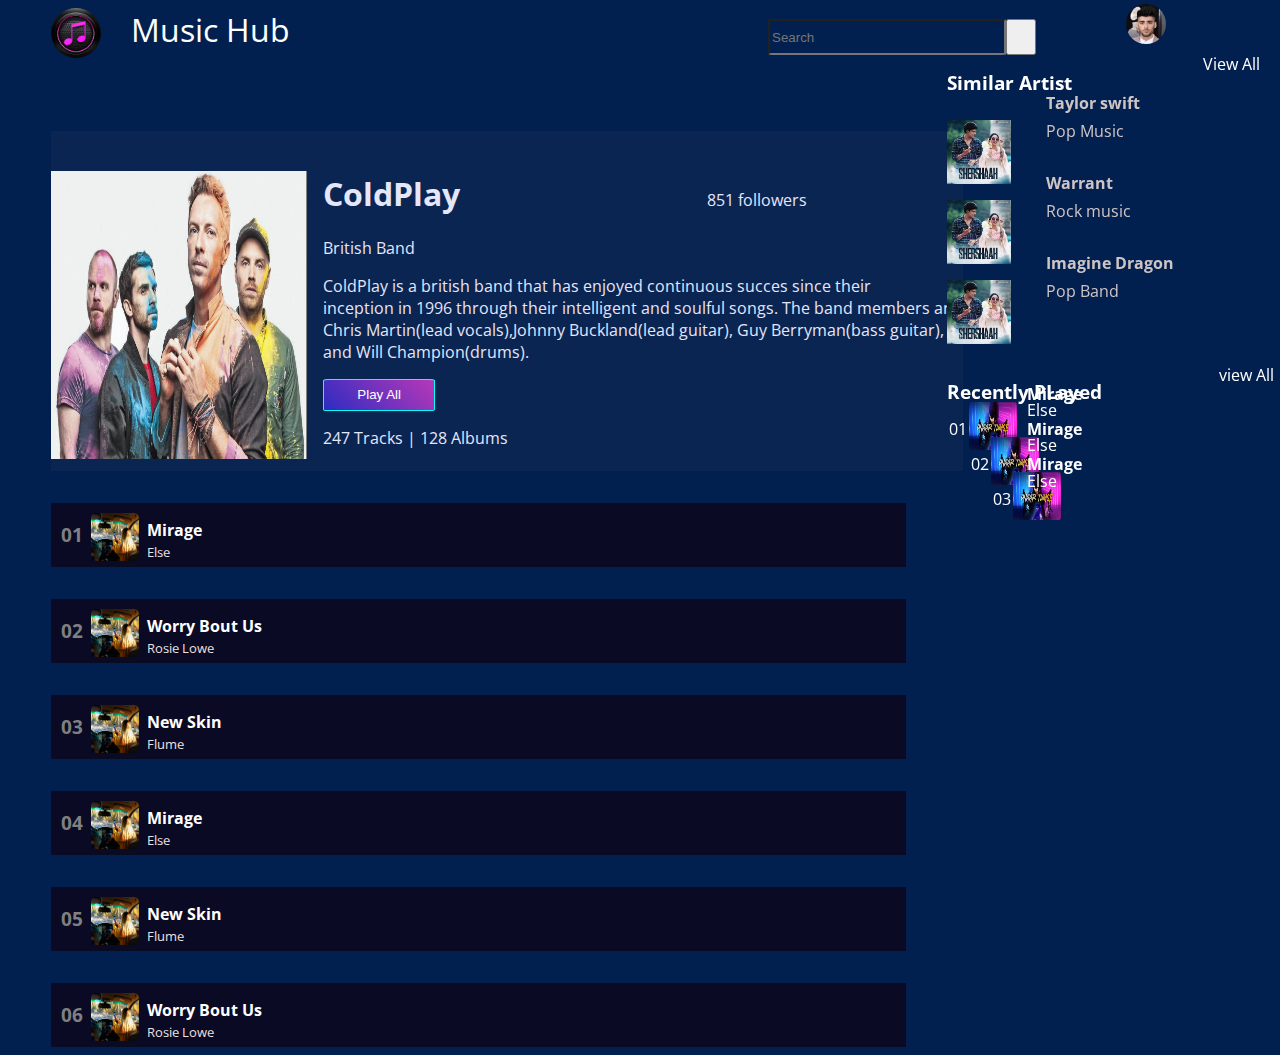
<file: index1.html>
<!DOCTYPE html>
<html lang="en">
<head>
    <meta charset="UTF-8">
    <meta http-equiv="X-UA-Compatible" content="IE=edge">
    <meta name="viewport" content="width=device-width, initial-scale=1.0">
    <link rel="stylesheet" href="https://pro.fontawesome.com/releases/v5.10.0/css/all.css" integrity="sha384-AYmEC3Yw5cVb3ZcuHtOA93w35dYTsvhLPVnYs9eStHfGJvOvKxVfELGroGkvsg+p" crossorigin="anonymous"/>
    <link rel="stylesheet" href="asset/style1.css">
    <title>Document</title>
</head>
<body>
        <section class="header">
        <div>
        <img class="image-icon" src="asset/images/micon.jpg" alt="icon">
        <span class="title">Music Hub</span>
        </div>
        <div class="wrap">
            <div class="search">
               <input type="text" class="searchTerm" placeholder="Search">
               <button type="submit" class="searchButton">
               <i class="fa fa-search"></i>
            
               <i id="bell" class="fas fa-bell"></i>
                <img id="zayn" src="asset/images/zayn.jpg">
               </button>
              
            </div>
         </div>
        </section>
        <!-- Aside section of latest released song and similar artist -->
        <aside>
            <div class="latest-release">
                <div class="artist">
                <h3>Similar Artist</h3>
                <p class="viewall">View All</p>
                </div>
                <div class="image">
                    <img class="new" src="asset/images/Hindi/raatan.jpg">
                    </div>
                    <div class="new-release">
                        <h4 class="name">Taylor swift</h4>
                        <p class="date">Pop Music</p>
                        <i id="fas" class="fas fa-ellipsis-h"></i>
                        <p id="time">4:44</p>
                    </div>
                
                    <div class="image">
                        <img class="new" src="asset/images/Hindi/raatan.jpg">
                        </div>
                        <div class="new-release">
                            <h4 class="name">Warrant</h4>
                            <p class="date">Rock music</p>
                            <i id="fas" class="fas fa-ellipsis-h"></i>
                            <p id="time">4:44</p>
                        </div>
                        <div class="image">
                            <img class="new" src="asset/images/Hindi/raatan.jpg">
                            </div>
                            <div class="new-release">
                                <h4 class="name">Imagine Dragon</h4>
                                <p class="date">Pop Band</p>
                                <i id="fas" class="fas fa-ellipsis-h"></i>
                                <p id="time">4:44</p>
                            </div>
            <div id="recently_played">
                <h3>Recently PLayed</h3>
                <p class="viewing">view All</p>
                <div>
                    <p class="numberwise">01</p>
                    <img class="imgtag" src="asset/images/pyaar.jpg" alt="song">
                    <h4 class="Rsong">Mirage</h4>
                    <p class="Rsinger">Else</p>
                    <i id="like" class="far fa-heart"></i>
                </div>
                <div>
                    <p class="numberwise">02</p>
                    <img class="imgtag" src="asset/images/pyaar.jpg" alt="song">
                    <h4 class="Rsong">Mirage</h4>
                    <p class="Rsinger">Else</p>
                    <i id="like" class="far fa-heart"></i>
                </div>
                <div>
                    <p class="numberwise">03</p>
                    <img class="imgtag" src="asset/images/pyaar.jpg" alt="song">
                    <h4 class="Rsong">Mirage</h4>
                    <p class="Rsinger">Else</p>
                    <i id="like" class="far fa-heart"></i>
                </div>
            </div>
                      
        </aside>
        <div class="box">
        <img class="coldplay" src="asset/images/coldplay.jpg">
        <div class="playlist"> 
            
            <h1>ColdPlay</h1>
            <p class="followers">851  followers</p>
            <p>British Band</p>
            <p>ColdPlay is a british band that has enjoyed continuous succes since their<br>
            inception in 1996 through their intelligent and soulful songs. The band members are<br>
            Chris Martin(lead vocals),Johnny Buckland(lead guitar), Guy Berryman(bass guitar),<br>
            and Will Champion(drums). </p>
            <button class="btn" type="button">Play All</button>
            <p>247 Tracks | 128 Albums</p>
        </div>
        </div>
        <!-- Playlist  -->
        <div class="sidebar">
            <h3 class="numbering">01</h3>
                <img class="queue"  src="asset/images/relax.jpg">
                <h4 class="play">Mirage</h4>
                <p class="singer">Else</p>
                <i id="heart" class="far fa-heart "></i>
                <i id="plus" class="fas fa-plus"></i>
        </div>
            <div class="sidebar">
                <h3 class="numbering">02</h3>
                    <img class="queue"  src="asset/images/relax.jpg">
                    <h4 class="play">Worry Bout Us</h4>
                    <p class="singer">Rosie Lowe</p>
                    <i id="heart" class="far fa-heart "></i>
                    <i id="plus" class="fas fa-plus"></i>
            </div>
                <div class="sidebar">
                    <h3 class="numbering">03</h3>
                        <img class="queue"  src="asset/images/relax.jpg">
                        <h4 class="play">New Skin</h4>
                        <p class="singer">Flume</p>
                        <i id="heart" class="far fa-heart "></i>
                        <i id="plus" class="fas fa-plus"></i>
                    </div>
            <div class="sidebar">
                <h3 class="numbering">04</h3>
                    <img class="queue"  src="asset/images/relax.jpg">
                    <h4 class="play">Mirage</h4>
                    <p class="singer">Else</p>
                    <i id="heart" class="far fa-heart "></i>
                    <i id="plus" class="fas fa-plus"></i>
                </div>
            <div class="sidebar">
                <h3 class="numbering">05</h3>
                    <img class="queue"  src="asset/images/relax.jpg">
                    <h4 class="play">New Skin</h4>
                    <p class="singer">Flume</p>
                    <i id="heart" class="far fa-heart "></i>
                    <i id="plus" class="fas fa-plus"></i>
                </div>
            <div class="sidebar">
                <h3 class="numbering">06</h3>
                    <img class="queue"  src="asset/images/relax.jpg">
                    <h4 class="play">Worry Bout Us</h4>
                    <p class="singer">Rosie Lowe</p>
                    <i id="heart" class="far fa-heart "></i>
                    <i id="plus" class="fas fa-plus"></i>
                </div>

</body>
</html>
</file>
<file: asset/style1.css>
@import url(https://fonts.googleapis.com/css?family=Open+Sans);
body{
    background-color:#02204f;
    margin-left:4%;
    scroll-behavior: smooth;
    font-family: 'Open Sans',sans-serif;
}
/* Header sction for webpage */
.search {
    /* width: 100%; */
    position: relative;
    display: flex;
  }
  
.searchTerm {
    width: 60%;
    background: transparent;
    border-radius:3%;
    outline: none;
    color: #9DBFAF;
}

.searchTerm:focus{
    color: #00B4CC;
}

.searchButton {
    width: 30px;
    height: 36px;
    cursor: pointer;
    font-size: 20px;
}

    /*Resize the wrap to see the search bar change!*/
.wrap{
    width: 30%;
    position: absolute;
    margin-top:-2em;
    left: 60%;
}
    /*Notification Bell */
#bell{
    color: var(--section-color-white);
    margin-left: 3rem;
    position: absolute;
    margin-top: -1em;
}
#zayn{
    margin-left:7rem;
    height:2.5rem;
    width: 2.5rem;
    /* position: absolute; */
    margin-top:-3em;
    border-radius: 50%;
}
:root{
    --section-color-white:white;
}
.image-icon{
    height:50px;
    width:50px;
    border-radius: 50%;
    position: absolute;
}
/* Aside section */
aside{
    width:24%;
    display: inline;
    vertical-align: top;
    margin-left:70%;
    position:fixed;
    scroll-behavior: smooth;
    /* overflow: auto; */
    /* overflow-x:auto; */
    /* border: 1px solid white; */

 }
 .artist{
    color:var(--section-color-white);
    margin-bottom:2.8rem;
 }
 .viewall{
     margin-left: 16rem;
     margin-top:-6.7vh;
 }
 .latest-release{
     height:auto;
     width:21rem;
     display: inline-block;
 }
 .image{
     height:5rem;
     width: 5rem;
 }
 .new{
     height: 4rem;
     width: 4rem;
     
 }
 .new-release{
    margin-top:-18vh;
    height: 7rem;
    width: 14rem;
    padding-left: 1rem;
    float: right;
    margin-left: 0.5rem;   
 }
 .name{
    margin-left:-1.5vh;
    margin-top:6vh;
    color:rgb(207, 196, 196);
 }
 .date{
    margin-left:-1.5vh;
    margin-top:-1.7vh;
    color:rgb(207, 196, 196);
 }
 #fas{
    margin-left: 28vh;
    position:relative;
    top: -13vh;
    color:rgb(207, 196, 196);
 }
 #time{
    margin-left:28vh;
    position:relative;
    top:-12.8vh;
    color:rgb(207, 196, 196);
 }
 /* Recently played */
 #recently_played{
    height:auto;
    width: auto;
    color:var(--section-color-white);
     display:inline-block;
 }
.viewing{
    margin-left: 17rem;
    margin-top:-6.5vh;
}
.numberwise{
    float:left;
    padding:0px 2px;
}
.imgtag{
    height:3rem;
    width:3rem;
    border-radius:7%;
}
.Rsong{
    margin-left:5rem;
    margin-top:-8vh;
}
.Rsinger{
    margin-left:5rem;
    margin-top:-3vh;
}
#like{
    position:absolute;
    margin-left:18.5rem;
    margin-top:-9vh;
}
#like:hover{
    color:red;
}
.title{
    margin-left: 80px;
    margin-top: 30;
    color:var(--section-color-white);
    font-size: 2rem;
}
.box{
    margin-top: 5rem;
    height: auto;
    width: auto;
    background-color: #0a2552;
    display:inline-block;
    /* border: 1px solid white; */
}
.playlist{
    margin-top: 20px;
    height:20rem;
    width:40rem;
    top:-10vh;
    float:right;
    /* display: inline-block; */
    color:lavender;
    margin-left:1rem;
    /* border:1px solid white; */
}
.followers{
    /* float:right; */
    margin-left:30%;
    position: absolute;
    margin-top:-3rem;
    display: inline-block;

}
.coldplay{
    margin-top: 40px;
    height: 18rem;
    width: 16rem;
}
.btn{
    height:2rem;
    width:7rem;
    color:var(--section-color-white);
    border-radius:5%;
    border:1px solid cyan;
    cursor:pointer;
    background-image:linear-gradient(45deg,rgb(44, 44, 194),rgb(184, 56, 184));
}
/* Adding playlist */
.sidebar{
    margin-top:2rem;
    height:4rem;
    width:70%;
    /* background-color:rgb(56, 112, 144); */
    background-color:rgb(10, 10, 36);
    display: inline-block;
    /* border:1px solid red; */
}
.numbering{
    float:left;
    /* padding-right:3px ; */
    margin-left:0.6rem;
    color:grey;
} 
.queue{
    float:left;
    height:3rem;
    width:3rem;
    margin-top: 0.6rem;
    margin-left: 0.5rem;
    margin-right: 0.5rem;
    border-radius:10% ;
   
}
 .play{
    /* float:left; */
    /* margin-left:10%; */
    color:var(--section-color-white);
    position: relative;
    margin-left:2%;
    margin-top:1em;
}
.singer{
    /* color:var(--section-color-white); */
    color: rgb(236, 224, 224);
    /* float: left; */
    /* padding:8px 0px; */
    font-size: small;
    margin-top: -1.5em;
    margin-left:5.5rem;
} 

#heart{
    /* float: right; */
    margin-left:55.5%; 
    margin-top:-2.5em;
    position:absolute;
    color:white;
}
#plus{
    margin-left:62%; 
    margin-top:-2.5em;
    position:absolute;
    color:white;
}
#heart:hover{
    color:rgb(182, 25, 25);
}
#plus:hover{
    color:rgb(54, 146, 146);
}
</file>
